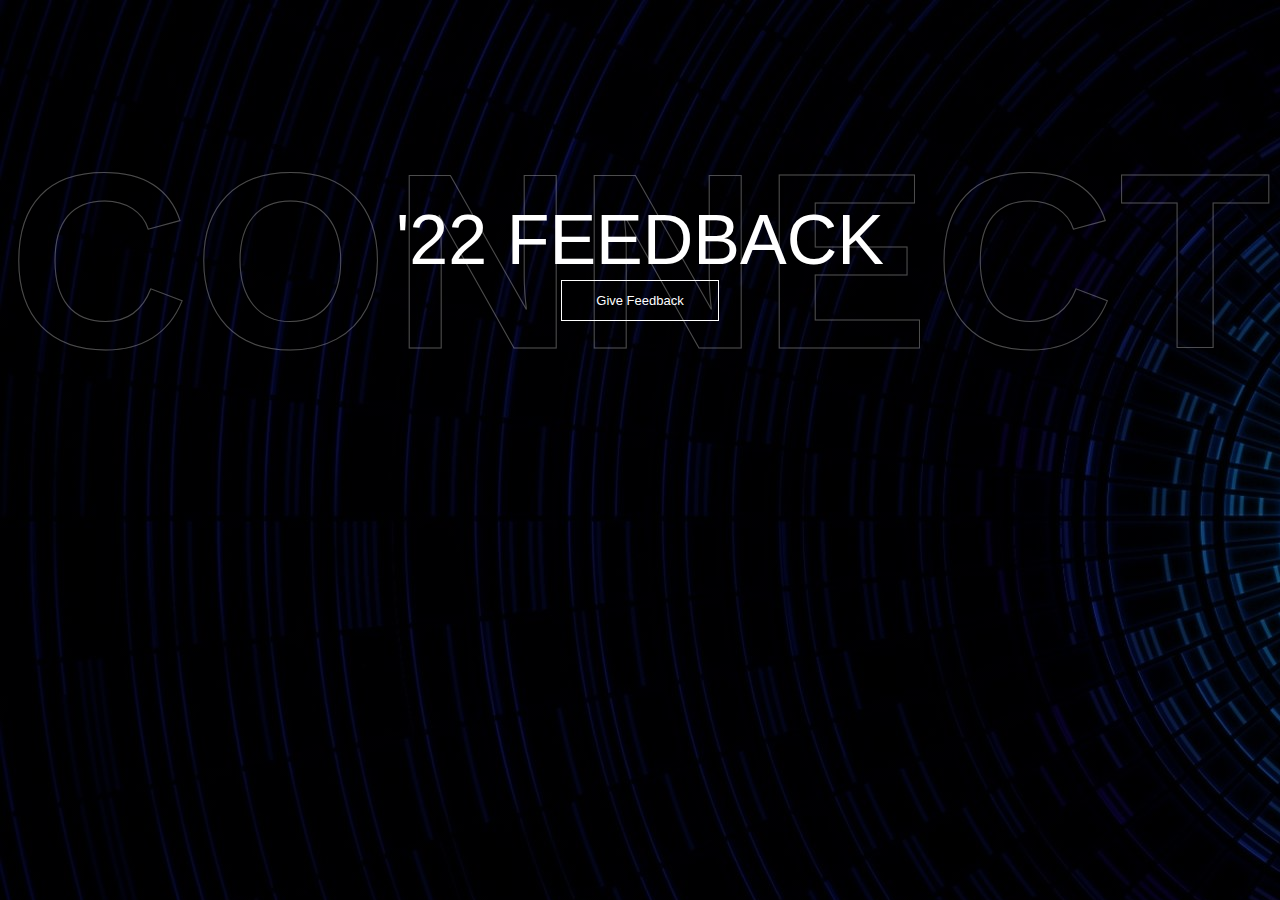
<file: docs/index.html>
<!DOCTYPE html>
<html lang="en">
<head>
    <meta charset="UTF-8">
    <meta http-equiv="X-UA-Compatible" content="IE=edge">
    <meta name="viewport" content="width=device-width, initial-scale=1.0">
    <link rel="stylesheet" href="css/index.css">
    <title>CONNECT '22</title>
</head>
<body>
    <div class="hero">
       <div class="title">
        <h1> '22 FEEDBACK</h1>
        <div class="back-text">
            <span>C</span>
            <span>O</span>
            <span>N</span>
            <span>N</span>
            <span>E</span>
            <span>C</span>
            <span>T</span>
        </div>
        <a href="html/home.html" class="btn">Give Feedback</a>
       </div> 
       
    </div>
    
    <script>
        let spanTexts = document.getElementsByTagName('span');
        window.onload = function(){

            for(spanTexts of spanTexts){
                spanTexts.classList.add('active');
                
            }
        } 
    </script>
</body>
</html>
</file>
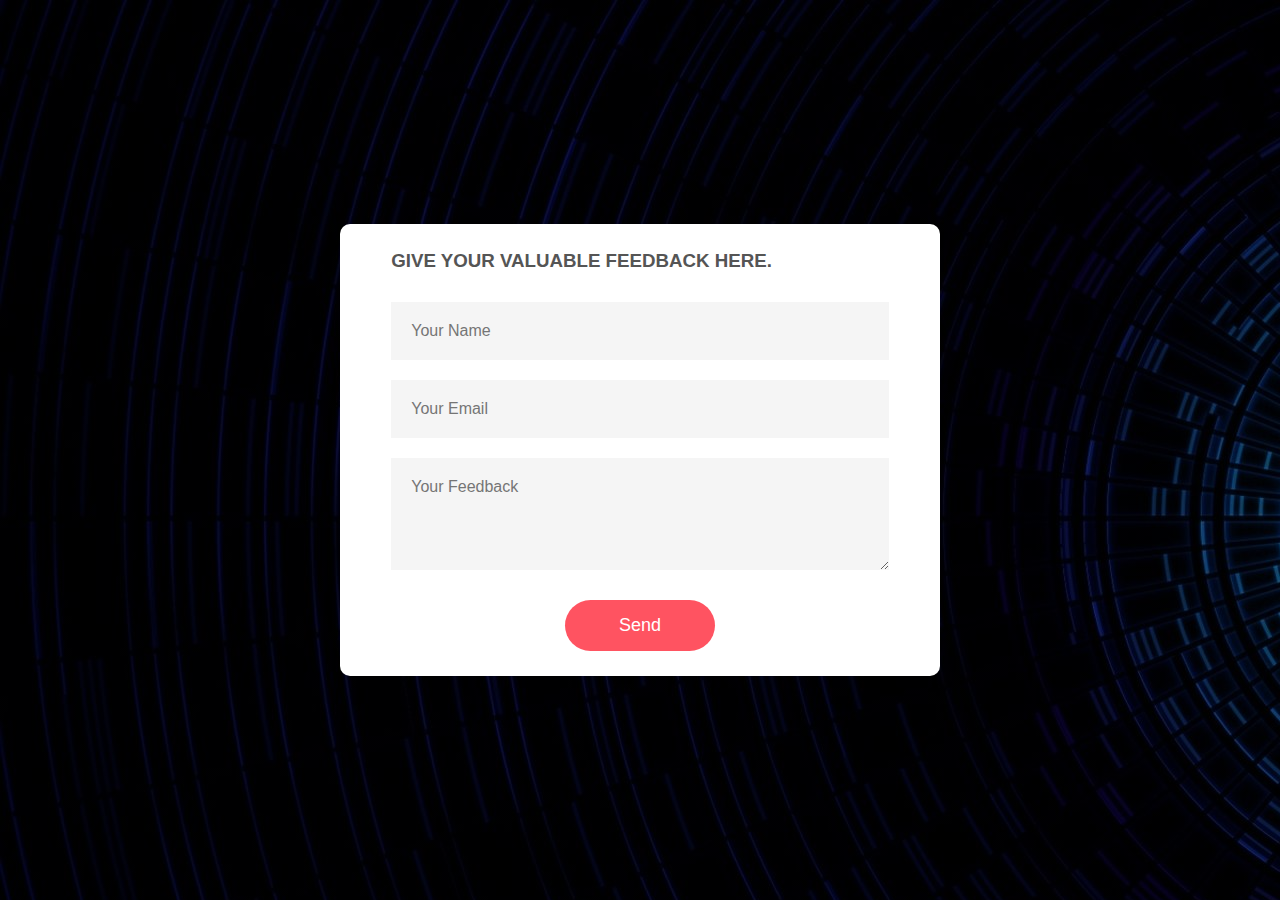
<file: html/home.html>
<!DOCTYPE html>
<html lang="en">
<head>
    <meta charset="UTF-8">
    <meta http-equiv="X-UA-Compatible" content="IE=edge">
    <meta name="viewport" content="width=device-width, initial-scale=1.0">
    <link rel="stylesheet" href="../css/style.css">
    <link rel="icon" href="../img/icon.jpg">
    <title>Give Your Feedback</title>
</head>
<body>
    <div class="container">
        <form action="https://sheetdb.io/api/v1/91qp7qk7x72dr" method="post" id="sheetdb-form">
            <h3>GIVE YOUR VALUABLE FEEDBACK HERE.</h3>
            <input type="text" id="name" name="data[name]" placeholder="Your Name" required>
            <input type="email" id="email" name="data[email]" placeholder="Your Email" required>
            <textarea id="message" rows="4" name="data[message]" placeholder="Your Feedback" required></textarea>
            <button type="submit">Send</button>
        </form>
    </div>
    
    
    <script>
        var form = document.getElementById('sheetdb-form');
        form.addEventListener("submit", e => {
            e.preventDefault();
            fetch(form.action, {
                method: 'POST',
                body: new FormData(document.getElementById('sheetdb-form')),                
            }).then
            (response => response.json())
            .then((html) => {
                alert("Thank you for your feedback.");
                document.getElementById('sheetdb-form').reset();
                window.location.href = "../docs/index.html";

            });
        });
    </script>
</body>
</html>
</file>
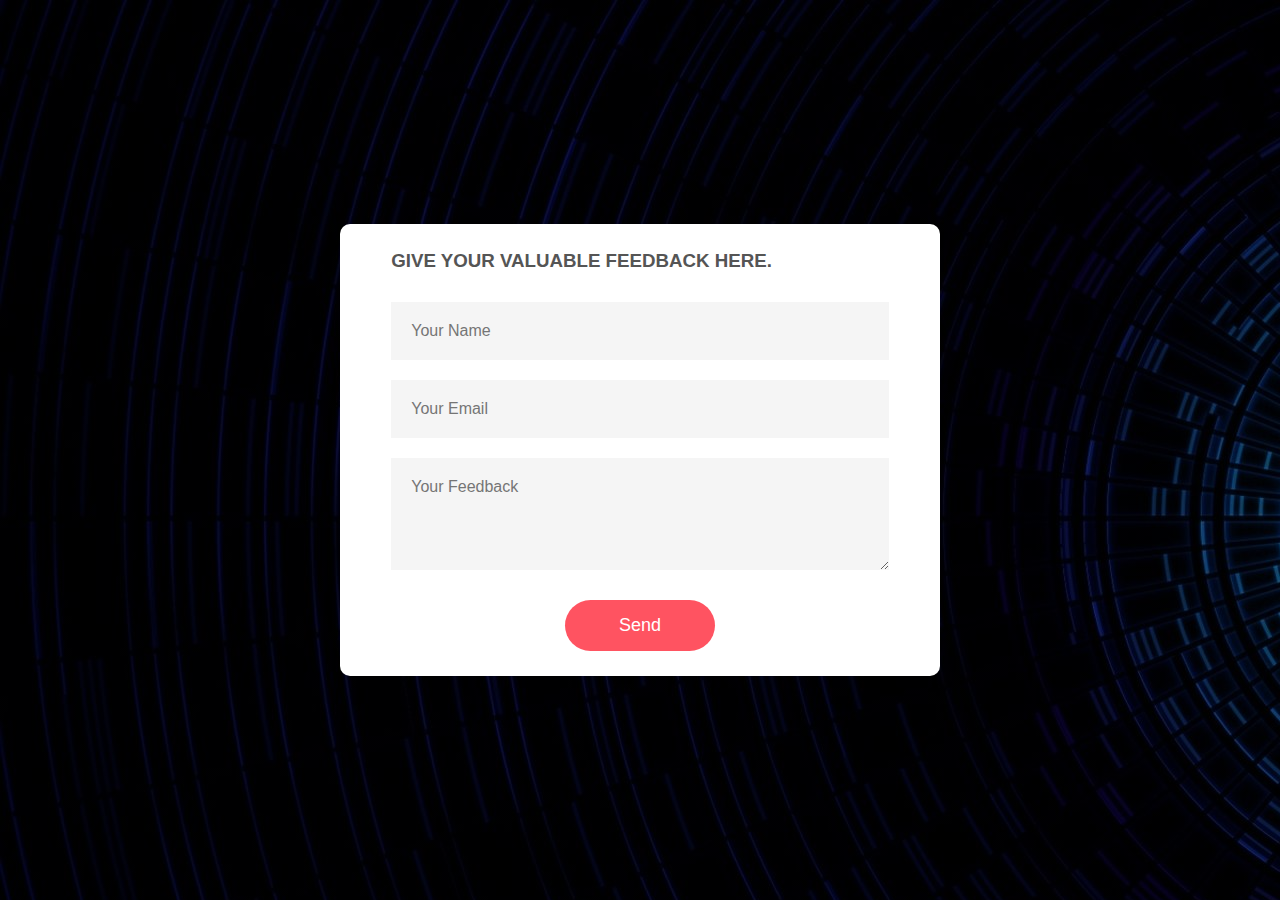
<file: docs/html/home.html>
<!DOCTYPE html>
<html lang="en">
<head>
    <meta charset="UTF-8">
    <meta http-equiv="X-UA-Compatible" content="IE=edge">
    <meta name="viewport" content="width=device-width, initial-scale=1.0">
    <link rel="stylesheet" href="../css/style.css">
    <link rel="icon" href="../img/icon.jpg">
    <title>Give Your Feedback</title>
</head>
<body>
    <div class="container">
        <form action="https://sheetdb.io/api/v1/91qp7qk7x72dr" method="post" id="sheetdb-form">
            <h3>GIVE YOUR VALUABLE FEEDBACK HERE.</h3>
            <input type="text" id="name" name="data[name]" placeholder="Your Name" required>
            <input type="email" id="email" name="data[email]" placeholder="Your Email" required>
            <textarea id="message" rows="4" name="data[message]" placeholder="Your Feedback" required></textarea>
            <button type="submit">Send</button>
        </form>
    </div>
    
    
    <script>
        var form = document.getElementById('sheetdb-form');
        form.addEventListener("submit", e => {
            e.preventDefault();
            fetch(form.action, {
                method: 'POST',
                body: new FormData(document.getElementById('sheetdb-form')),                
            }).then
            (response => response.json())
            .then((html) => {
                alert("Thank you for your feedback.");
                document.getElementById('sheetdb-form').reset();
                window.location.href = "../index.html";

            });
        });
    </script>
</body>
</html>
</file>
<file: docs/css/index.css>
*{
    margin: 0;
    padding: 0;
    font-family:'popins', sans-serif;
    box-sizing: border-box;
}

.hero{
    width: 100%;
    height: 100vh;
    background: linear-gradient(rgba(0,0,0,0.5),rgba(0,0,0,0.5)), url(../img/bg-img.jpg);
    padding-top: 200px;
}

.title{
    margin: auto;
    width: fit-content;
    text-align: center;
    color: #fff;
    position: relative;
}
.title h1{
    font-size: 70px;
    font-weight: 500;
    position: relative;
    z-index: 10;
}
.back-text{
    width: max-content;
    position: absolute;
    top: 50%;
    left: 50%;
    transform: translate(-50%, -50%);
}
.back-text span{
    display: inline-block;
    font-size: 250px;
    font-weight: 700;
    -webkit-text-stroke: 1px rgba(255, 255, 255, 0.3);
    -webkit-text-fill-color: transparent;
    transform: translateY(100px);
    opacity: 0;
    transition: transform 1s, opacity 0.5s, -webkit-text-stroke-color 0.5s;    
}
.back-text span.active{
    transform: translateY(0px);
    opacity: 1;
}

.back-text span:nth-child(1){
    transition-delay: 0.5s;
}
.back-text span:nth-child(2){
    transition-delay: 1s;
}
.back-text span:nth-child(3){
    transition-delay: 1.5s;
}
.back-text span:nth-child(4){
    transition-delay: 2s;
}
.back-text span:nth-child(5){
    transition-delay: 2.5s;
}
.back-text span:nth-child(6){
    transition-delay: 3s;
}
.back-text span:nth-child(7){
    transition-delay: 3.5s;
}

.back-text:hover span{
    -webkit-text-stroke-color: #e8ffcd;
} 
.btn{
    display: inline-block;
    background: transparent;
    color: #fff;
    padding: 12px 34px;
    text-decoration: none;
    font-size: 13px;
    border: 1px solid #fff;
    position: relative;
    cursor: pointer;
    align-items: center;
}
.btn:hover{
    border: 1px solid #f44336;
    background: #f44336;
    transition: 1s;
}
</file>
<file: css/style.css>
*{
    margin: 0;
    padding: 0;
    box-sizing: border-box;
    font-family: 'Poppins', sans-serif;
}

.container{
    max-width: 100%;
    height: 100vh;
    background: linear-gradient(rgba(0,0,0,0.5),rgba(0,0,0,0.5)),url(../img/bg-img.jpg);
    display: flex;
    align-items: center;
    justify-content: center;
}
form{
    background: #fff;
    display: flex;
    flex-direction: column;
    padding: 2vw 4vw;
    width: 90%;
    max-width: 600px;
    border-radius: 10px;
}
form h3{
    color: #555;
    font-weight: 800;
    margin-bottom: 20px;
}
form input, form textarea{
    border: 0;
    margin: 10px 0;
    padding: 20px;
    outline: none;
    background: #f5f5f5;
    font-size: 16px;
}
form button{
    padding: 15px;
    background: #ff5361;
    color: #fff;
    font-size: 18px;
    border: 0;
    outline: none;
    cursor: pointer;
    width: 150px;
    margin: 20px auto 0;
    border-radius: 30px;
}
</file>
<file: docs/css/style.css>
*{
    margin: 0;
    padding: 0;
    box-sizing: border-box;
    font-family: 'Poppins', sans-serif;
}

.container{
    max-width: 100%;
    height: 100vh;
    background: linear-gradient(rgba(0,0,0,0.5),rgba(0,0,0,0.5)),url(../img/bg-img.jpg);
    display: flex;
    align-items: center;
    justify-content: center;
}
form{
    background: #fff;
    display: flex;
    flex-direction: column;
    padding: 2vw 4vw;
    width: 90%;
    max-width: 600px;
    border-radius: 10px;
}
form h3{
    color: #555;
    font-weight: 800;
    margin-bottom: 20px;
}
form input, form textarea{
    border: 0;
    margin: 10px 0;
    padding: 20px;
    outline: none;
    background: #f5f5f5;
    font-size: 16px;
}
form button{
    padding: 15px;
    background: #ff5361;
    color: #fff;
    font-size: 18px;
    border: 0;
    outline: none;
    cursor: pointer;
    width: 150px;
    margin: 20px auto 0;
    border-radius: 30px;
}
</file>
